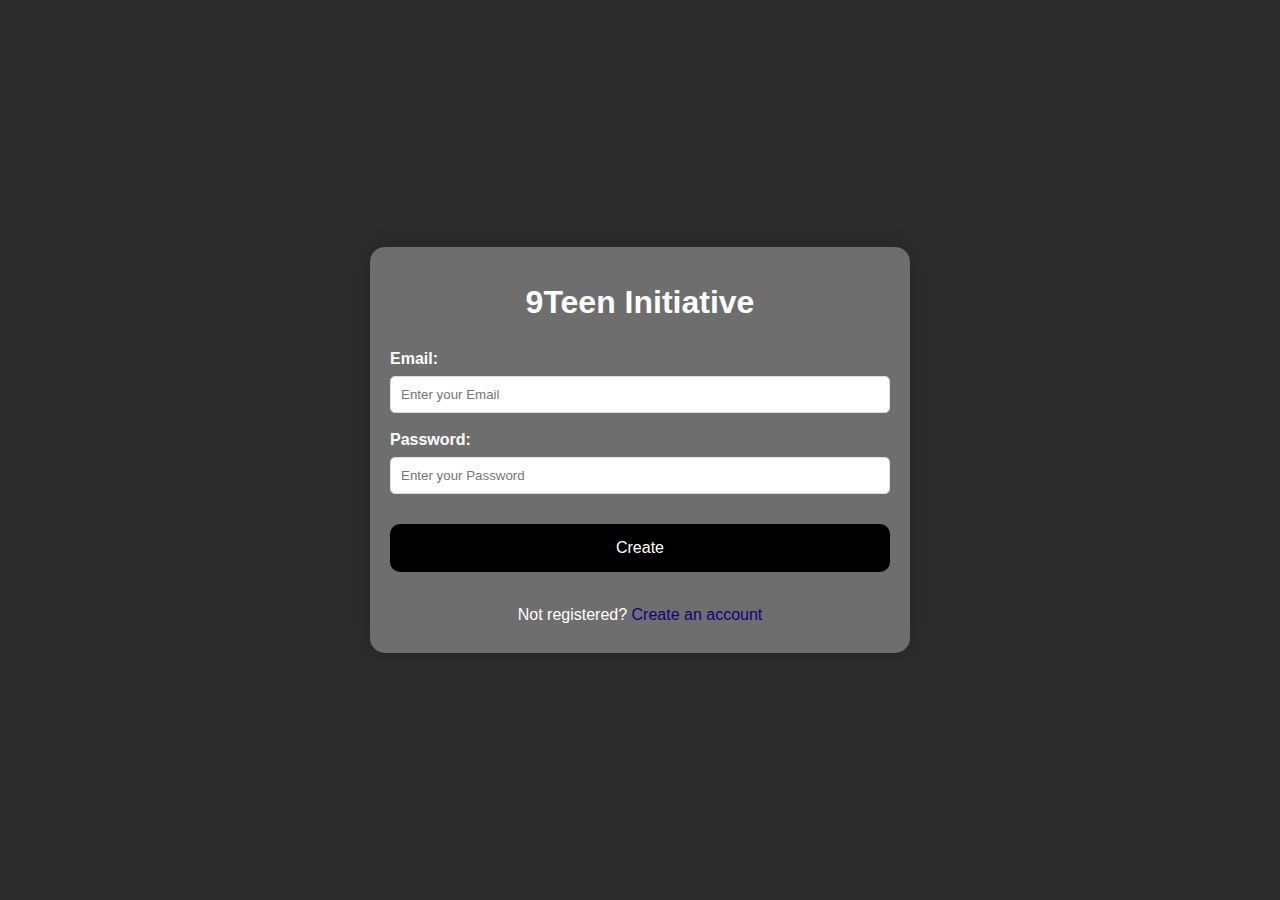
<file: Frontend/index.html>
<!DOCTYPE html>
<html>

<head>
    <meta charset="UTF-8">
    <meta http-equiv="X-UA-Compatible" content="IE=edge">
    <meta name="viewport" content="width=device-width, initial-scale=1.0">
    <link rel="shortcut icon" href="./assets/images/icon.ico" type="image/x-icon">
    <title>9TeenInitiative</title>
    <link rel="stylesheet" href="style1.css">
</head>

<body>
    <div class="main">
        <h1>9Teen Initiative</h1>
        <form action="login.php" method="POST">

            <label for="email">
                Email:
            </label>
            <input type="email" id="email" name="email" placeholder="Enter your Email" required>

            <label for="password">
                Password:
            </label>
            <input type="password" id="password" name="password" placeholder="Enter your Password" required>

            <div class="wrap">
                <button type="submit" onclick="solve()">
                    Create
                </button>
            </div>
        </form>
        <p>Not registered?
            <a href="register.html" style="text-decoration: none;">
                Create an account
            </a>
        </p>
    </div>
</body>

</html>
</file>
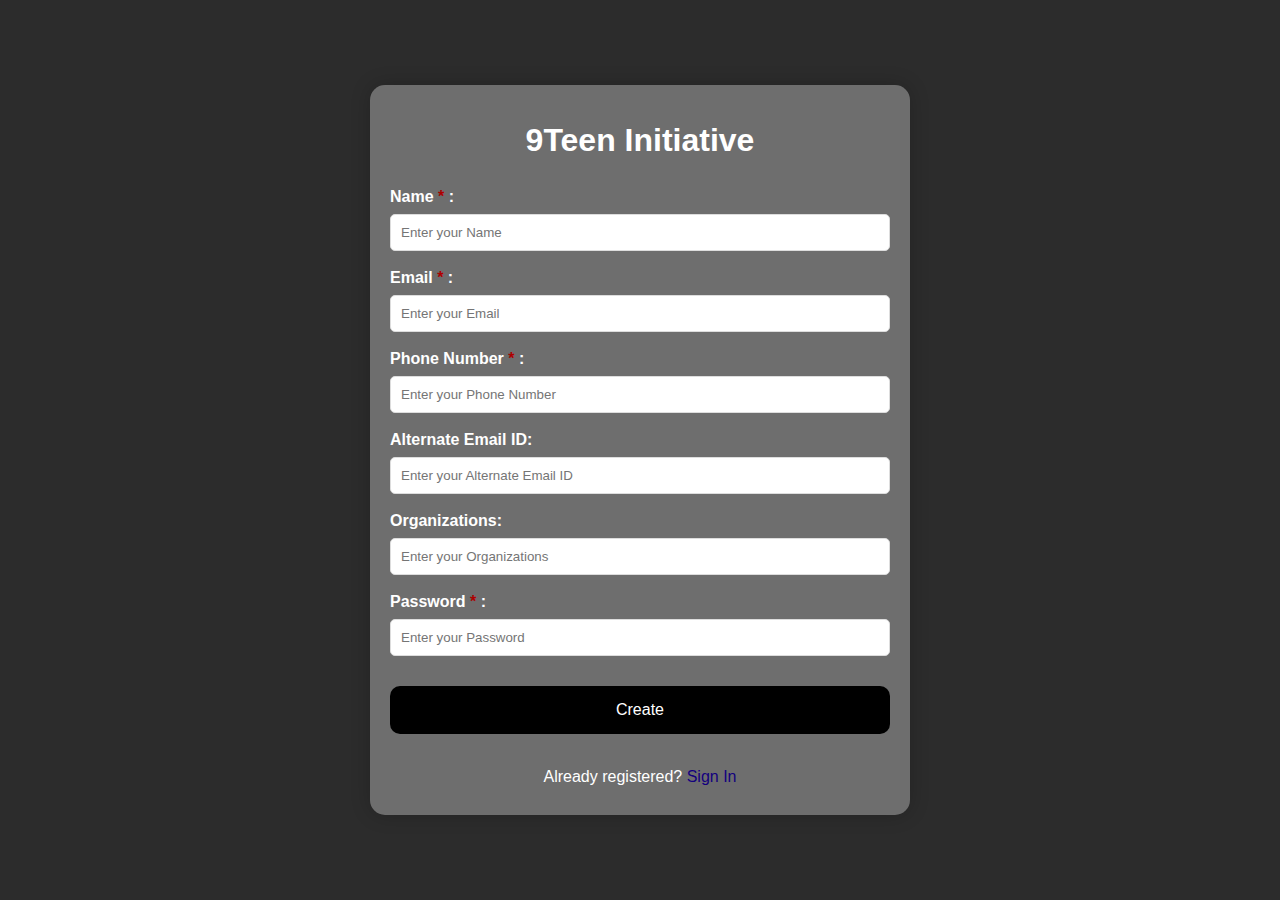
<file: Frontend/register.html>
<!DOCTYPE html>
<html>

<head>
    <meta charset="UTF-8">
    <meta http-equiv="X-UA-Compatible" content="IE=edge">
    <meta name="viewport" content="width=device-width, initial-scale=1.0">
    <link rel="shortcut icon" href="./assets/images/icon.ico" type="image/x-icon">
    <title>9TeenInitiative</title>
    <link rel="stylesheet" href="style1.css">
</head>

<body>
    <div class="main">
        <h1>9Teen Initiative</h1>
        <form action="process_form.php" method="POST">
            <label for="first">
                Name <span>*</span> :
            </label>
            <input type="text" id="first" name="first" placeholder="Enter your Name" required>

            <label for="email">
                Email <span>*</span> :
            </label>
            <input type="email" id="email" name="email" placeholder="Enter your Email" required>

            <label for="number">
                Phone Number <span>*</span> :
            </label>
            <input type="number" id="number" name="number" placeholder="Enter your Phone Number" required>

            <label for="aemail">
                Alternate Email ID:
            </label>
            <input type="email" id="aemail" name="aemail" placeholder="Enter your Alternate Email ID" required>

            <label for="organizations">
                Organizations:
            </label>
            <input type="text" id="organizations" name="organizations" placeholder="Enter your Organizations" required>

            <label for="password">
                Password <span>*</span> :
            </label>
            <input type="password" id="password" name="password" placeholder="Enter your Password" required>

            <div class="wrap">
                <button type="submit" onclick="solve()">
                    Create
                </button>
            </div>
        </form>
        <p>Already registered?
            <a href="index.html" style="text-decoration: none;">
                Sign In
            </a>
        </p>
    </div>
</body>

</html>
</file>
<file: Frontend/style1.css>
/*style.css*/
body {
    display: flex;
    align-items: center;
    justify-content: center;
    font-family: sans-serif;
    line-height: 1.5;
    min-height: 100vh;
    background: #2c2c2c;
    flex-direction: column;
    margin: 0;
}

.main {
    background-color: #6e6e6e;
    border-radius: 15px;
    box-shadow: 0 0 20px rgba(0, 0, 0, 0.2);
    padding: 10px 20px;
    transition: transform 0.2s;
    width: 500px;
    text-align: center;
}

h1 {
    color: #ffffff;
}

p {
    color: #ffffff;
}

span {
    color: rgb(173, 0, 0);
}

a {
    color: #13007e;
}

label {
    display: block;
    width: 100%;
    margin-top: 10px;
    margin-bottom: 5px;
    text-align: left;
    color: #ffffff;
    font-weight: bold;
}


input {
    display: block;
    width: 100%;
    margin-bottom: 15px;
    padding: 10px;
    box-sizing: border-box;
    border: 1px solid #ddd;
    border-radius: 5px;
}

button {
    padding: 15px;
    border-radius: 10px;
    margin-top: 15px;
    margin-bottom: 15px;
    border: none;
    color: white;
    cursor: pointer;
    background-color: #000000;
    width: 100%;
    font-size: 16px;
}

.wrap {
    display: flex;
    justify-content: center;
    align-items: center;
}
</file>
